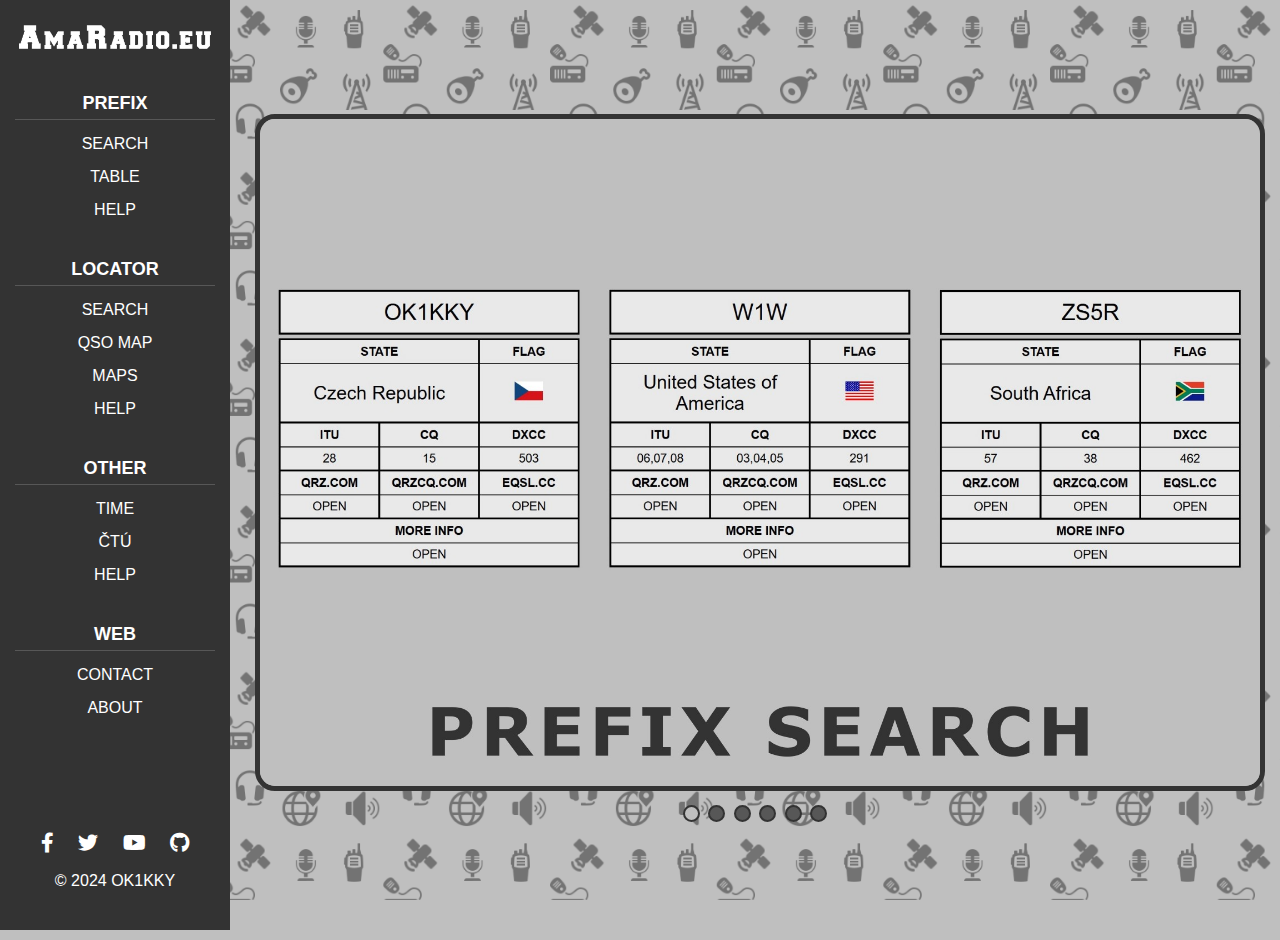
<file: index.html>
<!DOCTYPE html>
<html lang="en">
<head>
    <meta charset="UTF-8">
    <meta name="viewport" content="width=device-width, initial-scale=1.0">
    <meta name="robots" content="index, follow">
    <meta name="description" content="Tools for radio amateurs">
    <meta name="keywords" content="ham radio, ama radio, prefix, locator, map, OK1KKY">
    <meta name="author" content="OK1KKY">
    <meta property="og:title" content="AmaRadio.eu">
    <meta property="og:description" content="Tools for radio amateurs">
    <meta property="og:image" content="https://amaradio.eu/image/logo-title.png">
    <title>AmaRadio.eu</title>
    <link rel="apple-touch-icon" sizes="180x180" href="image/fav/apple-touch-icon.png">
    <link rel="icon" type="image/png" sizes="32x32" href="image/fav/favicon-32x32.png">
    <link rel="icon" type="image/png" sizes="16x16" href="image/fav/favicon-16x16.png">
    <link rel="manifest" href="image/fav/site.webmanifest">
    <link rel="mask-icon" href="image/fav/safari-pinned-tab.svg" color="#5bbad5">
    <meta name="msapplication-TileColor" content="#da532c">
    <meta name="theme-color" content="#ffffff">
    <link rel="stylesheet" href="https://cdnjs.cloudflare.com/ajax/libs/font-awesome/6.0.0-beta3/css/all.min.css">
    <link rel="stylesheet" type="text/css" href="css/menu.css">
    <link rel="stylesheet" type="text/css" href="css/index.css">
    <script async src="https://www.googletagmanager.com/gtag/js?id=G-YV2XHJKTNW"></script>
    <script>
      window.dataLayer = window.dataLayer || [];
      function gtag(){dataLayer.push(arguments);}
      gtag('js', new Date());

      gtag('config', 'G-YV2XHJKTNW');
    </script>
    <style type="text/css">

    </style>
    </head>
    <body>
        <div class="container">
            <nav class="sidebar" id="sidebar">
                <a href="/">
                    <img class="logo" src="image/logo-web.png" alt="Logo">
                </a>
                <div class="menu">
                    <h2>PREFIX</h2>
                    <ul>
                        <li><a href="prefix">SEARCH</a></li>
                        <li><a href="table">TABLE</a></li>
                        <li><a href="prefix-help">HELP</a></li>
                    </ul>
                </div>
                <div class="menu">
                    <h2>LOCATOR</h2>
                    <ul>
                        <li><a href="locator">SEARCH</a></li>
                        <li><a href="qso-map">QSO MAP</a></li>
                        <li><a href="maps">MAPS</a></li>
                        <li><a href="locator-help">HELP</a></li>
                    </ul>
                </div>
                <div class="menu">
                    <h2>OTHER</h2>
                    <ul>
                        <li><a href="time" target="_blank">TIME</a></li>
                        <li><a href="https://ctu.amaradio.eu" target="_blank" title="only czech">ČTÚ</a></li>
                        <li><a href="other-help">HELP</a></li>
                    </ul>
                </div>
                <div class="menu">
                    <h2>WEB</h2>
                    <ul>
                        <li><a href="contact">CONTACT</a></li>
                        <li><a href="about">ABOUT</a></li>
                    </ul>
                </div>
                <footer>
                    <div class="social-icons">
                        <a href="https://fb.me/ok1kky" target="_blank" class="fab fa-facebook-f"></a>
                        <a href="https://x.com/ok1kky" target="_blank" class="fab fa-twitter"></a>
                        <a href="https://www.youtube.com/@ok1kky" target="_blank" class="fab fa-youtube"></a>
                        <a href="https://github.com/ondrahladik/AmaRadio.eu" target="_blank" class="fab fa-github"></a>
                    </div>
                    <br>
                    <div>&copy; 2024 <a href="https://www.ok1kky.cz" target="_blank">OK1KKY</a></div>
                </footer>
            </nav>
            <main class="content-index">
                <button class="burger" id="burger">&#9776;</button>
                <div class="index-container">
                    <div class="slideshow-container">
                        <div class="slideshow-wrapper">
                            <div class="mySlides">
                              <a href="prefix"><img class="desktop" src="image/slide/slide1.jpg" style="width:100%"></a>
                              <a href="prefix"><img class="mobile" src="image/slide/mslide1.jpg" style="width:90%"></a>
                            </div>

                            <div class="mySlides">
                              <a href="locator"><img class="desktop" src="image/slide/slide2.jpg" style="width:100%"></a>
                              <a href="locator"><img class="mobile" src="image/slide/mslide2.jpg" style="width:90%"></a>
                            </div>

                            <div class="mySlides">
                              <a href="locator"><img class="desktop" src="image/slide/slide3.jpg" style="width:100%"></a>
                              <a href="locator"><img class="mobile" src="image/slide/mslide3.jpg" style="width:90%"></a>
                            </div>

                            <div class="mySlides">
                              <a href="qso-map"><img class="desktop" src="image/slide/slide4.jpg" style="width:100%"></a>
                              <a href="qso-map"><img class="mobile" src="image/slide/mslide4.jpg" style="width:90%"></a>
                            </div>

                            <div class="mySlides">
                              <a href="maps"><img class="desktop" src="image/slide/slide5.jpg" style="width:100%"></a>
                              <a href="maps"><img class="mobile" src="image/slide/mslide5.jpg" style="width:90%"></a>
                            </div>

                            <div class="mySlides">
                              <a href="time" target="_blank"><img class="desktop" src="image/slide/slide6.jpg" style="width:100%"></a>
                              <a href="time" target="_blank"><img class="mobile" src="image/slide/mslide6.jpg" style="width:90%"></a>
                            </div>

                            <div style="text-align:center">
                              <span class="dot"></span> 
                              <span class="dot"></span> 
                              <span class="dot"></span> 
                              <span class="dot"></span> 
                              <span class="dot"></span>
                              <span class="dot"></span>
                            </div>
                        </div>
                    </div>
                </div>
            </main>
        </div>
    <script type="text/javascript" src="js/index.js"></script>
    <script type="text/javascript" src="js/menu.js" ></script>
    </body>
    </html>
</file>
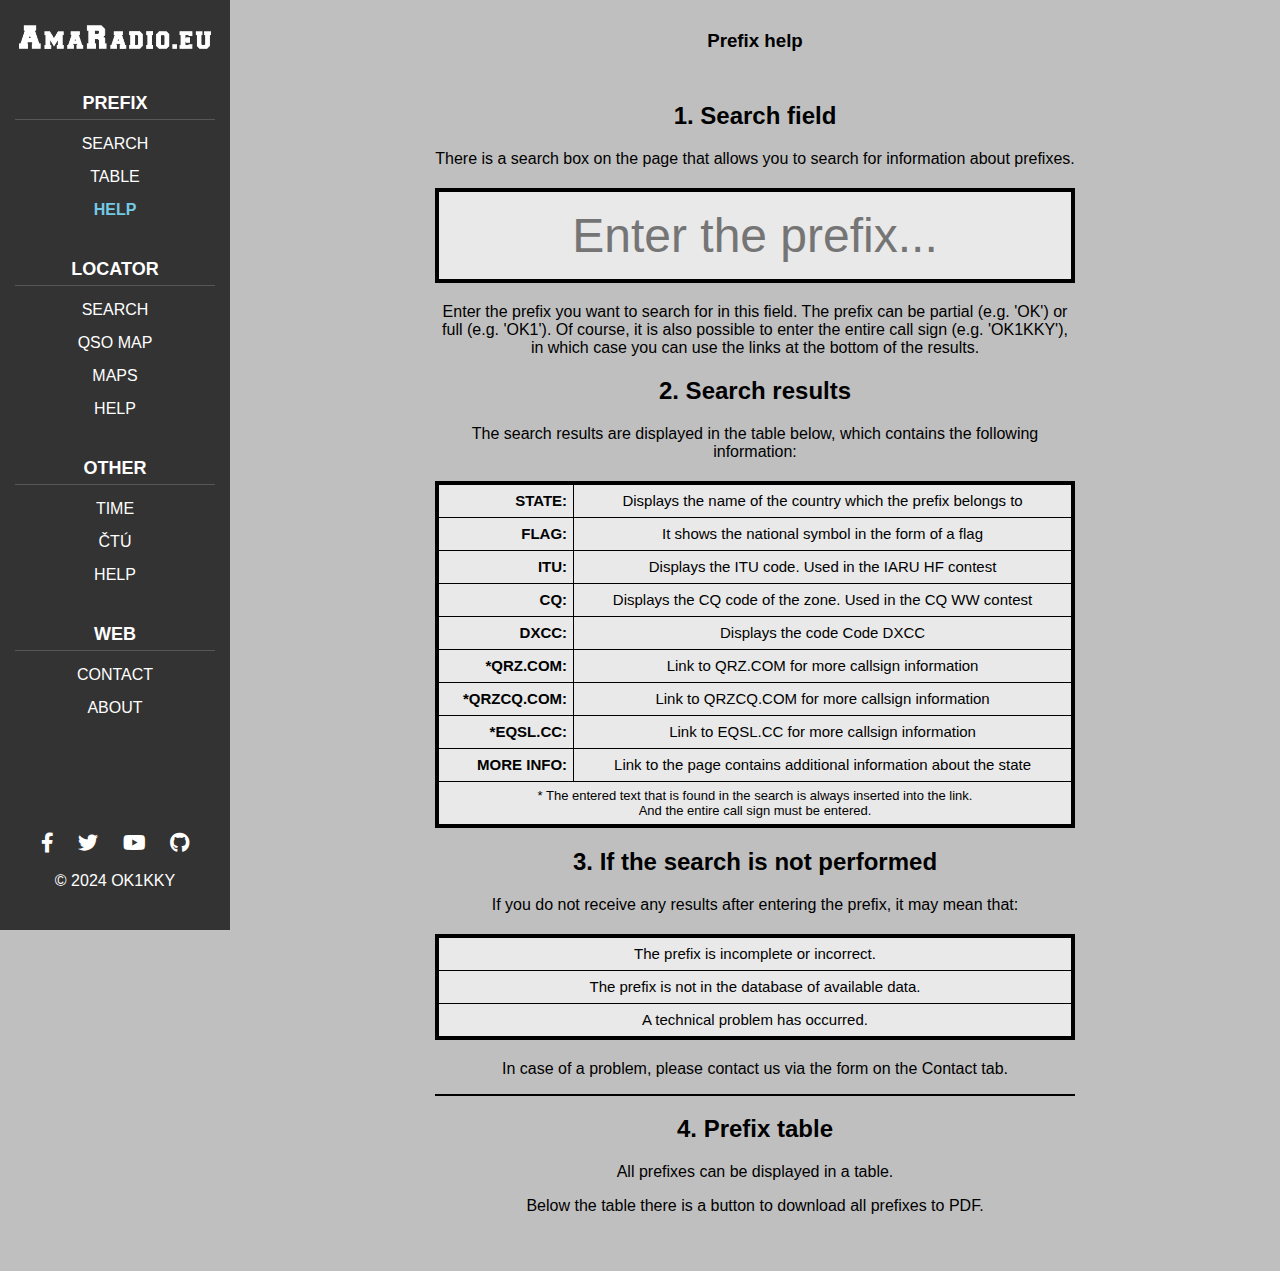
<file: prefix-help.html>
<!DOCTYPE html>
<html lang="en">
<head>
    <meta charset="UTF-8">
    <meta name="viewport" content="width=device-width, initial-scale=1.0">
    <meta name="robots" content="index, follow">
    <meta name="description" content="Tools for radio amateurs">
    <meta name="keywords" content="ham radio, ama radio, prefix, locator, map, OK1KKY">
    <meta name="author" content="OK1KKY">
    <meta property="og:title" content="Prefix help">
    <meta property="og:description" content="Tools for radio amateurs">
    <meta property="og:image" content="https://amaradio.eu/image/logo-title.png">
    <title>Prefix help</title>
    <link rel="apple-touch-icon" sizes="180x180" href="image/fav/apple-touch-icon.png">
    <link rel="icon" type="image/png" sizes="32x32" href="image/fav/favicon-32x32.png">
    <link rel="icon" type="image/png" sizes="16x16" href="image/fav/favicon-16x16.png">
    <link rel="manifest" href="image/fav/site.webmanifest">
    <link rel="mask-icon" href="image/fav/safari-pinned-tab.svg" color="#5bbad5">
    <meta name="msapplication-TileColor" content="#da532c">
    <meta name="theme-color" content="#ffffff">
    <link rel="stylesheet" href="https://cdnjs.cloudflare.com/ajax/libs/font-awesome/6.0.0-beta3/css/all.min.css">
    <link rel="stylesheet" type="text/css" href="css/menu.css">
    <link rel="stylesheet" type="text/css" href="css/prefix-help.css">
    <script async src="https://www.googletagmanager.com/gtag/js?id=G-YV2XHJKTNW"></script>
    <script>
      window.dataLayer = window.dataLayer || [];
      function gtag(){dataLayer.push(arguments);}
      gtag('js', new Date());

      gtag('config', 'G-YV2XHJKTNW');
    </script>
</head>

<body>
    <div class="container">
        <nav class="sidebar" id="sidebar">
            <a href="/">
                <img class="logo" src="image/logo-web.png" alt="Logo">
            </a>
            <div class="menu">
                <h2>PREFIX</h2>
                <ul>
                    <li><a href="prefix">SEARCH</a></li>
                    <li><a href="table">TABLE</a></li>
                    <li><a class="active" href="prefix-help">HELP</a></li>
                </ul>
            </div>
            <div class="menu">
                <h2>LOCATOR</h2>
                <ul>
                    <li><a href="locator">SEARCH</a></li>
                    <li><a href="qso-map">QSO MAP</a></li>
                    <li><a href="maps">MAPS</a></li>
                    <li><a href="locator-help">HELP</a></li>
                </ul>
            </div>
            <div class="menu">
                    <h2>OTHER</h2>
                    <ul>
                        <li><a href="time" target="_blank">TIME</a></li>
                        <li><a href="https://ctu.amaradio.eu" target="_blank" title="only czech">ČTÚ</a></li>
                        <li><a href="other-help">HELP</a></li>
                    </ul>
                </div>
            <div class="menu">
                <h2>WEB</h2>
                <ul>
                    <li><a href="contact">CONTACT</a></li>
                    <li><a href="about">ABOUT</a></li>
                </ul>
            </div>
            <footer>
                <div class="social-icons">
                    <a href="https://fb.me/ok1kky" target="_blank" class="fab fa-facebook-f"></a>
                    <a href="https://x.com/ok1kky" target="_blank" class="fab fa-twitter"></a>
                    <a href="https://www.youtube.com/@ok1kky" target="_blank" class="fab fa-youtube"></a>
                    <a href="https://github.com/ondrahladik/AmaRadio.eu" target="_blank" class="fab fa-github"></a>
                </div>
                <br>
                <div>&copy; 2024 <a href="https://www.ok1kky.cz" target="_blank">OK1KKY</a></div>
            </footer>
        </nav>
        <main class="content-prefixhelp">
            <h3 class="title">Prefix help</h3>
            <button class="burger" id="burger">&#9776;</button>
            <div class="container-prefixhelp">
                <h2>1. Search field</h2>
                <p>There is a search box on the page that allows you to search for information about prefixes.</p>
                <table>
                    <td class="form"><input type="text" placeholder="Enter the prefix..."></td>
                </table>
                <p>Enter the prefix you want to search for in this field. The prefix can be partial (e.g. 'OK') or full (e.g. 'OK1'). Of course, it is also possible to enter the entire call sign (e.g. 'OK1KKY'), in which case you can use the links at the bottom of the results.</p>

                <h2>2. Search results</h2>
                <p>The search results are displayed in the table below, which contains the following information:</p>
                <table>
                    <tr>
                        <th>STATE:</th>
                        <td>Displays the name of the country which the prefix belongs to</td>
                    </tr>
                    <tr>
                        <th>FLAG:</th>
                        <td>It shows the national symbol in the form of a flag</td>
                    </tr>
                    <tr>
                        <th>ITU:</th>
                        <td>Displays the ITU code. Used in the IARU HF contest</td>
                    </tr>
                    <tr>
                        <th>CQ:</th>
                        <td>Displays the CQ code of the zone. Used in the CQ WW contest</td>
                    </tr>
                    <tr>
                        <th>DXCC:</th>
                        <td>Displays the code Code DXCC</td>
                    </tr>
                    <tr>
                        <th>*QRZ.COM:</th>
                        <td>Link to QRZ.COM for more callsign information</td>
                    </tr>
                    <tr>
                        <th>*QRZCQ.COM:</th>
                        <td>Link to QRZCQ.COM for more callsign information</td>
                    </tr>
                    <tr>
                        <th>*EQSL.CC:</th>
                        <td>Link to EQSL.CC for more callsign information</td>
                    </tr>
                    <tr>
                        <th>MORE INFO:</th>
                        <td>Link to the page contains additional information about the state</td>
                    </tr>
                    <tr>
                        <td class="note" colspan="2">* The entered text that is found in the search is always inserted into the link.<br>And the entire call sign must be entered.</td>
                    </tr>
                </table>

                <h2>3. If the search is not performed</h2>
                <p>If you do not receive any results after entering the prefix, it may mean that:</p> 
                <table>
                    <tr>
                        <td colspan="2" >The prefix is incomplete or incorrect.</td>
                    </tr>
                    <tr>
                        <td colspan="2" >The prefix is not in the database of available data.</td>
                    </tr>
                    <tr>
                        <td colspan="2" >A technical problem has occurred.</td>
                    </tr>
                </table>
                <p>In case of a problem, please contact us via the form on the Contact tab.</p>

                <hr color="black">

                <h2>4. Prefix table</h2>
                <p>All prefixes can be displayed in a table.</p> 
                <p>Below the table there is a button to download all prefixes to PDF.</p>

    </div>

            
        </main>
    </div>
<script type="text/javascript" src="js/menu.js" ></script>
</body>
</html>
</file>
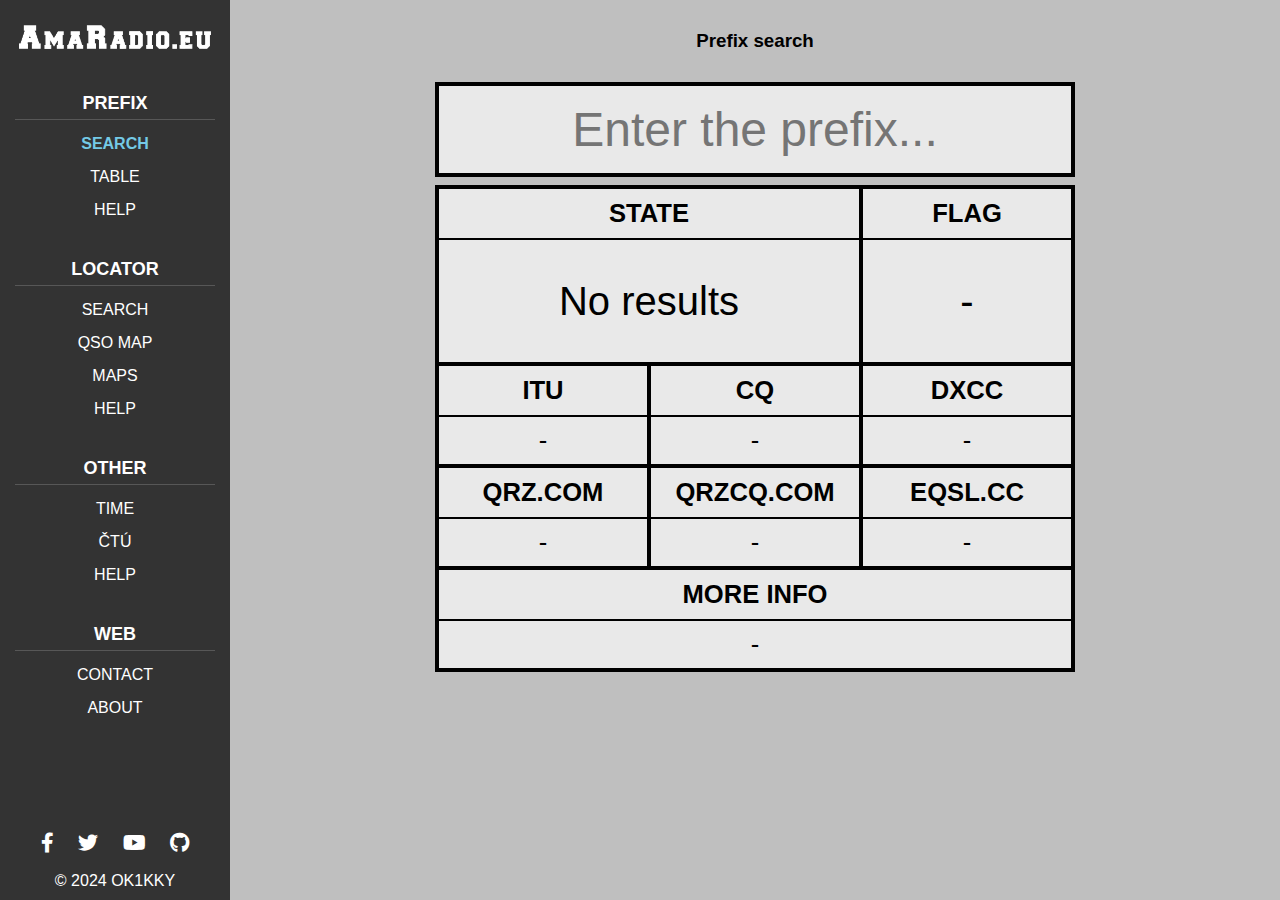
<file: prefix.html>
<!DOCTYPE html>
<html lang="en">
<head>
    <meta charset="UTF-8">
    <meta name="viewport" content="width=device-width, initial-scale=1.0">
    <meta name="robots" content="index, follow">
    <meta name="description" content="Tools for radio amateurs">
    <meta name="keywords" content="ham radio, ama radio, prefix, locator, map, OK1KKY">
    <meta name="author" content="OK1KKY">
    <meta property="og:title" content="Prefix search">
    <meta property="og:description" content="Tools for radio amateurs">
    <meta property="og:image" content="https://amaradio.eu/image/logo-title.png">
    <title>Prefix search</title>
    <link rel="apple-touch-icon" sizes="180x180" href="image/fav/apple-touch-icon.png">
    <link rel="icon" type="image/png" sizes="32x32" href="image/fav/favicon-32x32.png">
    <link rel="icon" type="image/png" sizes="16x16" href="image/fav/favicon-16x16.png">
    <link rel="manifest" href="image/fav/site.webmanifest">
    <link rel="mask-icon" href="image/fav/safari-pinned-tab.svg" color="#5bbad5">
    <meta name="msapplication-TileColor" content="#da532c">
    <meta name="theme-color" content="#ffffff">
    <link rel="stylesheet" href="https://cdnjs.cloudflare.com/ajax/libs/font-awesome/6.0.0-beta3/css/all.min.css">
    <link rel="stylesheet" type="text/css" href="css/menu.css">
    <link rel="stylesheet" type="text/css" href="css/prefix.css">
    <script async src="https://www.googletagmanager.com/gtag/js?id=G-YV2XHJKTNW"></script>
    <script>
      window.dataLayer = window.dataLayer || [];
      function gtag(){dataLayer.push(arguments);}
      gtag('js', new Date());

      gtag('config', 'G-YV2XHJKTNW');
    </script>
</head>
<body>
    <div class="container">
        <nav class="sidebar" id="sidebar">
            <a href="/">
                <img class="logo" src="image/logo-web.png" alt="Logo">
            </a>
            <div class="menu">
                <h2>PREFIX</h2>
                <ul>
                    <li><a class="active" href="prefix">SEARCH</a></li>
                    <li><a href="table">TABLE</a></li>
                    <li><a href="prefix-help">HELP</a></li>
                </ul>
            </div>
            <div class="menu">
                <h2>LOCATOR</h2>
                <ul>
                    <li><a href="locator">SEARCH</a></li>
                    <li><a href="qso-map">QSO MAP</a></li>
                    <li><a href="maps">MAPS</a></li>
                    <li><a href="locator-help">HELP</a></li>
                </ul>
            </div>
            <div class="menu">
                    <h2>OTHER</h2>
                    <ul>
                        <li><a href="time" target="_blank">TIME</a></li>
                        <li><a href="https://ctu.amaradio.eu" target="_blank" title="only czech">ČTÚ</a></li>
                        <li><a href="other-help">HELP</a></li>
                    </ul>
                </div>
            <div class="menu">
                <h2>WEB</h2>
                <ul>
                    <li><a href="contact">CONTACT</a></li>
                    <li><a href="about">ABOUT</a></li>
                </ul>
            </div>
            <footer>
                <div class="social-icons">
                    <a href="https://fb.me/ok1kky" target="_blank" class="fab fa-facebook-f"></a>
                    <a href="https://x.com/ok1kky" target="_blank" class="fab fa-twitter"></a>
                    <a href="https://www.youtube.com/@ok1kky" target="_blank" class="fab fa-youtube"></a>
                    <a href="https://github.com/ondrahladik/AmaRadio.eu" target="_blank" class="fab fa-github"></a>
                </div>
                <br>
                <div>&copy; 2024 <a href="https://www.ok1kky.cz" target="_blank">OK1KKY</a></div>
            </footer>
        </nav>
        <main class="content-prefix">
            <h3 class="title">Prefix search</h3>
            <button class="burger" id="burger">&#9776;</button>
            <input type="text" id="searchInput" placeholder="Enter the prefix...">
                <div id="resultsContainer">
                    <table>
                        <thead>
                            <tr>
                                <th colspan="2" class="state-column">STATE</th>
                                <th class="flag-column">FLAG</th>
                            </tr>
                        </thead>
                        <tbody id="results">
                            <tr id="stateRow">
                                <td id="stateName" colspan="2" class="state-column"></td>
                                <td id="stateFlag" class="flag-column"></td>
                            </tr>
                            <tr id="labelsRow">
                                <th class="itu-label">ITU</th>
                                <th class="cq-label">CQ</th>
                                <th class="dxcc-label">DXCC</th>
                            </tr>
                            <tr id="valuesRow">
                                <td id="ituValue" class="itu-value"></td>
                                <td id="cqValue" class="cq-value"></td>
                                <td id="dxccValue" class="dxcc-value"></td>
                            </tr>
                            <tr id="labelsRow">
                                <th class="itu-label">QRZ.COM</th>
                                <th class=" cq-label">QRZCQ.COM</th>
                                <th class="dxcc-label">EQSL.CC</th>
                            </tr>
                            <tr>
                                <td id="qrz" class="qrz-value"></td>
                                <td id="qrzcq" class="qrzcq-value"></td>
                                <td id="eqsl" class="eqsl-value"></td>
                            </tr>
                            <tr id="labelsRow">
                                <th colspan="3" class="itu-label">MORE INFO</th>
                            </tr>
                            <tr>
                                <td id="info" colspan="3" class="info-value"></td>
                            </tr>
                        </tbody>
                    </table>
                </div>
                <script type="text/javascript" src="js/menu.js" ></script>
                <script type="text/javascript" src="js/prefix.js"></script>
        </main>
    </div>
</body>
</html>
</file>
<file: css/menu.css>
body {
    font-family: Arial, sans-serif;
    margin: 0;
    padding: 0;
    height: 100vh;
    overflow: auto;
    background-color: #bfbfbf;
}

.container {
    display: flex;
    width: 100%;
}

.sidebar {
    width: 200px;
    padding: 15px;
    color: white;
    gap: 20px;
    background-color: #333;
    position: fixed;
    top: 0;
    left: 0;
    height: 100%;
    z-index: 999; 
    transition: transform 0.3s ease;
}

.sidebar .menu {
    flex: 1;
    text-align: center;
}

.sidebar h2 {
    margin: 0;
    margin-bottom: 10px;
    font-size: 18px;
    border-bottom: 1px solid #575757;
    padding-bottom: 5px;
}

.sidebar ul {
    list-style-type: none;
    padding: 0;
    margin: 0;
}

.sidebar ul li {
    margin: 5px 0;
}

.sidebar ul li a {
    color: white;
    text-decoration: none;
    display: block;
    padding: 5px;
    box-sizing: border-box;
}

.sidebar ul li a:hover {
    background-color: #575757;
}

.content-table,
.content-prefix, 
.content-form, 
.content-prefixhelp, 
.content-about, 
.content-otherhelp {
    flex-grow: 1;
    padding: 20px;
    padding-bottom: 20px;
    padding-left: 250px;
    background-color: #bfbfbf;
    position: relative;
    transition: margin-left 0.3s ease;
    display: flex;
    flex-direction: column;
    align-items: center;
    text-align: center;
}

.content-index {
    flex-grow: 1;
    padding: 20px;
    padding-bottom: 20px;
    padding-left: 250px;
    position: relative;
    transition: margin-left 0.3s ease;
    display: flex;
    flex-direction: column;
    align-items: center;
    text-align: center;
}

.content-locator {
    flex-grow: 1;
    padding: 0;
    padding-left: 230px;
    background-color: #bfbfbf;
    position: relative;
    transition: margin-left 0.3s ease;
    display: flex;
    flex-direction: column;
    align-items: center;
    text-align: center;
}

.content-qso, .content-maps {
    flex-grow: 1;
    padding: 0;
    padding-top: 0;
    padding-bottom: 0;
    padding-left: 230px;
    background-color: #bfbfbf;
    position: relative;
    transition: margin-left 0.3s ease;
    display: flex;
    flex-direction: column;
    align-items: center;
    text-align: center;
}

.burger {
    display: none;
    position: absolute;
    top: 20px;
    right: 20px;
    font-size: 24px;
    background: #e9e9e9;
    border: 2px solid #333333;
    border-radius: 10px;
    color: black;
    cursor: pointer;
    z-index: 1000; 
}

.menu {
    padding-top: 30px;
}


footer a {
    color: white;
    text-decoration: none;
}

footer a:hover {
    color: #575757;
}

footer {
    text-align: center; 
    position: absolute;
    bottom: 40px;
    left: 0; 
    right: 0; 
    transform: translateX(0); 
}

footer .social-icons {
    margin-top: 10px;
}

footer .social-icons a {
    color: white;
    margin: 0 10px;
    font-size: 20px;
    text-decoration: none;
}

footer .social-icons a:hover {
    color: #575757;
}

button:hover {
    color: white;
    background-color: #333333;
}

.logo {
    width: 200px;
    height: auto;
    transition: filter 0.3s ease;
}

.logo:hover {
    transform: scale(1.04);
    opacity: 0.5;
}

.active {
    font-weight: bolder;
    color: #74cae6 !important;
}

.title {
    margin-bottom: 30px;
    margin-top: 10px;
}

td.note {
    font-size: 13px;
}

/* Mobilní styl */
@media (max-width: 768px) {
    .sidebar {
        position: fixed;
        top: 0;
        left: 0;
        height: 100%;
        transform: translateX(-100%);
        z-index: 999; 
        font-size: 80%;
    }

    .sidebar h2 {
        font-size: 16px;
    }

    .sidebar.open {
        transform: translateX(0);
    }

    .sidebar ul li a {
        padding: 0;
    }

    .burger {
        display: block;
    }

    .content-table, 
    .content-index, 
    .content-prefix, 
    .content-form, 
    .content-prefixhelp, 
    .content-about,
    .content-otherhelp {
        margin-left: 0;
        padding-left: 20px; 
    }

    .content-locator  {
        margin-left: 0;
        padding-left: 0; 
    }

    .content-qso, .content-maps {
        margin-left: 0;
        padding-left: 0; 
    }

    footer {
        bottom: 40px;
    }

    .menu {
        padding-top: 10px;
    }
}
</file>
<file: css/index.css>
body {
                background-color: #bfbfbf;
                overflow: hidden;
                background-image: url(../image/background.png); 
                background-size: cover; 
                background-repeat: no-repeat; 
            }

          .index-container {
              display: flex;
              justify-content: center; 
              align-items: center; 
              height: 100vh; 
              margin: 0;
          }

          .slideshow-container {
              max-width: 1000px;
              width: 100%; 
          }

          /* slideshow wrapper */
          .slideshow-wrapper {
              display: flex;
              flex-direction: column;
              align-items: center;
          }

          img.desktop, img.mobile {
            border: 5px solid #333;
            border-radius: 20px;
          }

          .mySlides {
              display: none;
          }

          /* dots */
          .dot {
              height: 13px;
              width: 13px;
              margin: 0 2px;
              background-color: #575757;
              border: 2px solid #333;
              border-radius: 50%;
              display: inline-block;
              transition: background-color 0.6s ease;
              margin-top: 10px;
          }

          .active {
              background-color: #bfbfbf;
              border: 2px solid #333;
          }

          /* mobile */
          @media (max-width: 768px) {
              img.desktop, .dot {
                  display: none;
              }
          }

          /* desktop */
          @media (min-width: 768px) {
              img.mobile {
                  display: none;
              }
          }
</file>
<file: css/prefix-help.css>
body {
            font-family: arial;
            background-color: #bfbfbf;
            text-align: center;
        }

        input[type="text"] {
            padding: 16px; 
            font-size: 48px; 
            text-align: center;
            max-width: 600px; 
            border: 0px solid black;
            border-radius: none;
            background-color: #e9e9e9;
            text-transform: uppercase;
        }

        input[type="text"]::placeholder {
            text-transform: none; 
        }

        input[type="text"]:focus {
            outline: none; 
        }

        .container-prefixhelp {
            max-width: 640px;
            margin: 0 auto;
            padding: 20px;
            padding-top: 0;
        }

        table {
            border-collapse: collapse;
            background-color: #e9e9e9;
            margin: 20px auto;
            max-width: 640px; 
            width: 100%;
            border: 4px solid black;
        }

        th, td {
            border: 1px solid black;
            height: 20px; 
            text-align: center;
            padding: 6px;
            font-size: 15px;
        }

        th {
            text-align: right;
        }

        td.form  {
            padding: 0;
        }

        @media (max-width: 768px) {
            input[type="text"] {
                font-size: 18px;
            }

            th, td {
                font-size: 12px;
            }

        }
</file>
<file: css/prefix.css>
body {
        font-family: Arial, sans-serif;
        text-align: center;
        background-color: #bfbfbf;
    }
    input[type="text"] {
        padding: 16px; 
        font-size: 48px; 
        text-align: center;
        width: 600px; 
        border: 4px solid black;
        border-radius: none;
        margin-bottom: 8px; 
        background-color: #e9e9e9;
        text-transform: uppercase;
    }
    input[type="text"]::placeholder {
        text-transform: none; 
    }

    input[type="text"]:focus {
        outline: none; 
        border-radius: none;
    }

    #resultsContainer {
        width: 640px;
        height: auto;
        overflow-y: auto;
        margin: 0 auto;
    }
    table {
        width: 100%;
        border-collapse: collapse;
        background-color: #e9e9e9;
    }
    th, td {
        border: 2px solid black;
        height: 120px; 
        text-align: center;
        font-size: 40px; 
    }
    th {
       font-size: 160%; 
       padding: 10px; 
    }
    th.state-column {
        width: 163px;
        height: 20px;
        border: 4px solid black;
        border-bottom: 2px solid black;
    }
    
    td.state-column {
        border-left: 4px solid black;
    }

    th.flag-column {
        height: 20px; 
        border: 4px solid black;
        border-bottom: 2px solid black;
    }
    td.flag-column {
        height: 120px; 
        border: 4px solid black;
        border-top: 2px solid black;
    }
    td img {
        width: 64px;
        height: auto;
    }
    th.dxcc-label, th.itu-label, th.cq-label {
        height: 20px;
        text-align: center;
        font-size: 160%;
        width: 33.33%;
        border: 4px solid black;
        border-bottom: 2px solid black;
    }

    td.dxcc-value, td.itu-value, td.cq-value, td.qrzcq-value, td.qrz-value, td.info-value, td.eqsl-value {
        height: 45px; 
        text-align: center;
        font-size: 160%;
        width: 33.33%;
        border: 4px solid black;
        border-top: 2px solid black;
    }

    .qrzcq-value a, .qrz-value a, .info-value a, .eqsl-value a {
        text-decoration: none !important;  
        color: black;
    }

    @media (max-width: 768px) {
        input[type="text"] {
            padding: 8px; 
            font-size: 24px;
            width: 300px; 
            margin-bottom: 4px;
        }


        #resultsContainer {
            width: 320px; 
        }

        table {
            width: 100%;
        }

        th, td {
            height: 60px; 
            font-size: 20px; 
        }

        th {
            font-size: 80%;
            padding: 5px; 
        }

        th.state-column {
            width: 81.5px; 
            height: 10px;
        }

        th.flag-column {
            height: 10px;
        }

        td.flag-column {
            height: 60px; /
        }

        td img {
            width: 32px;
        }

        th.dxcc-label, th.itu-label, th.cq-label {
            height: 10px; 
            font-size: 80%;
        }

        td.dxcc-value, td.itu-value, td.cq-value, td.qrzcq-value, td.qrz-value, td.info-value, td.eqsl-value {
            height: 22.5px; 
            font-size: 80%; 
        }
    }
</file>
